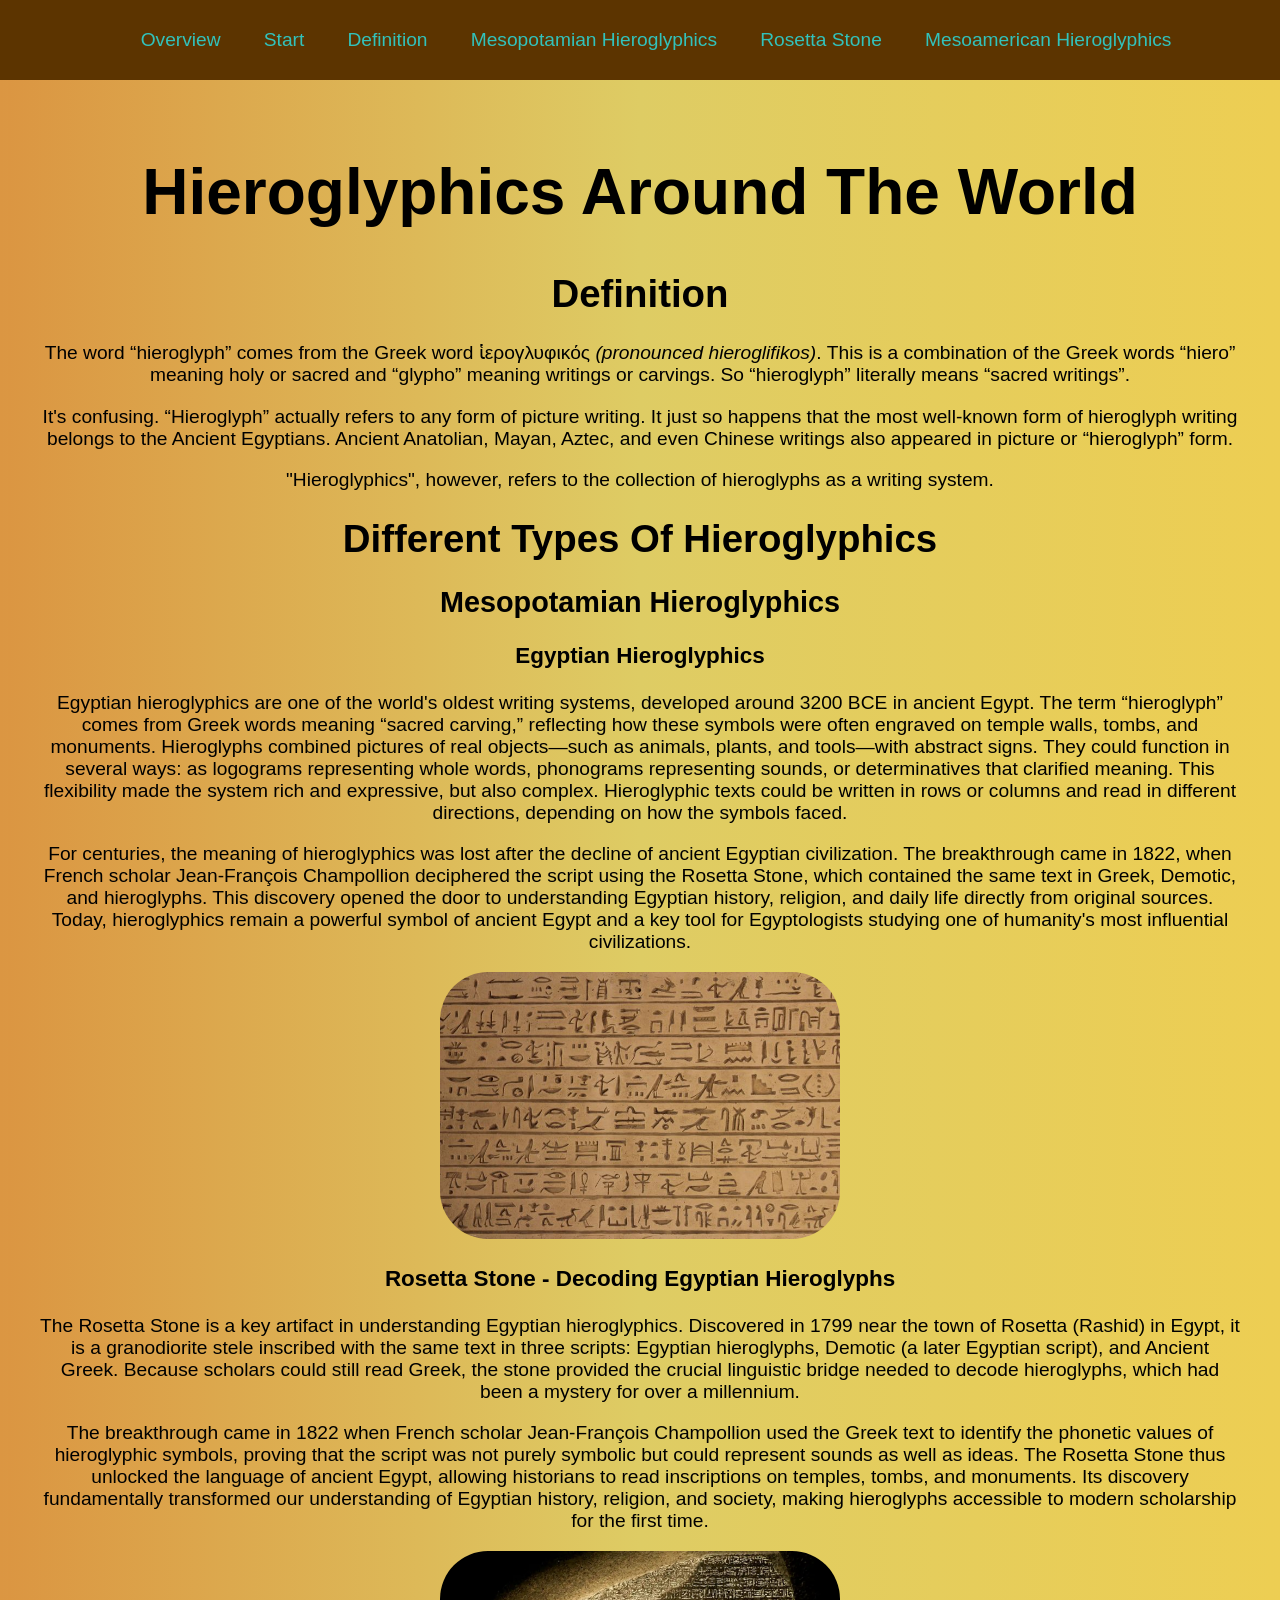
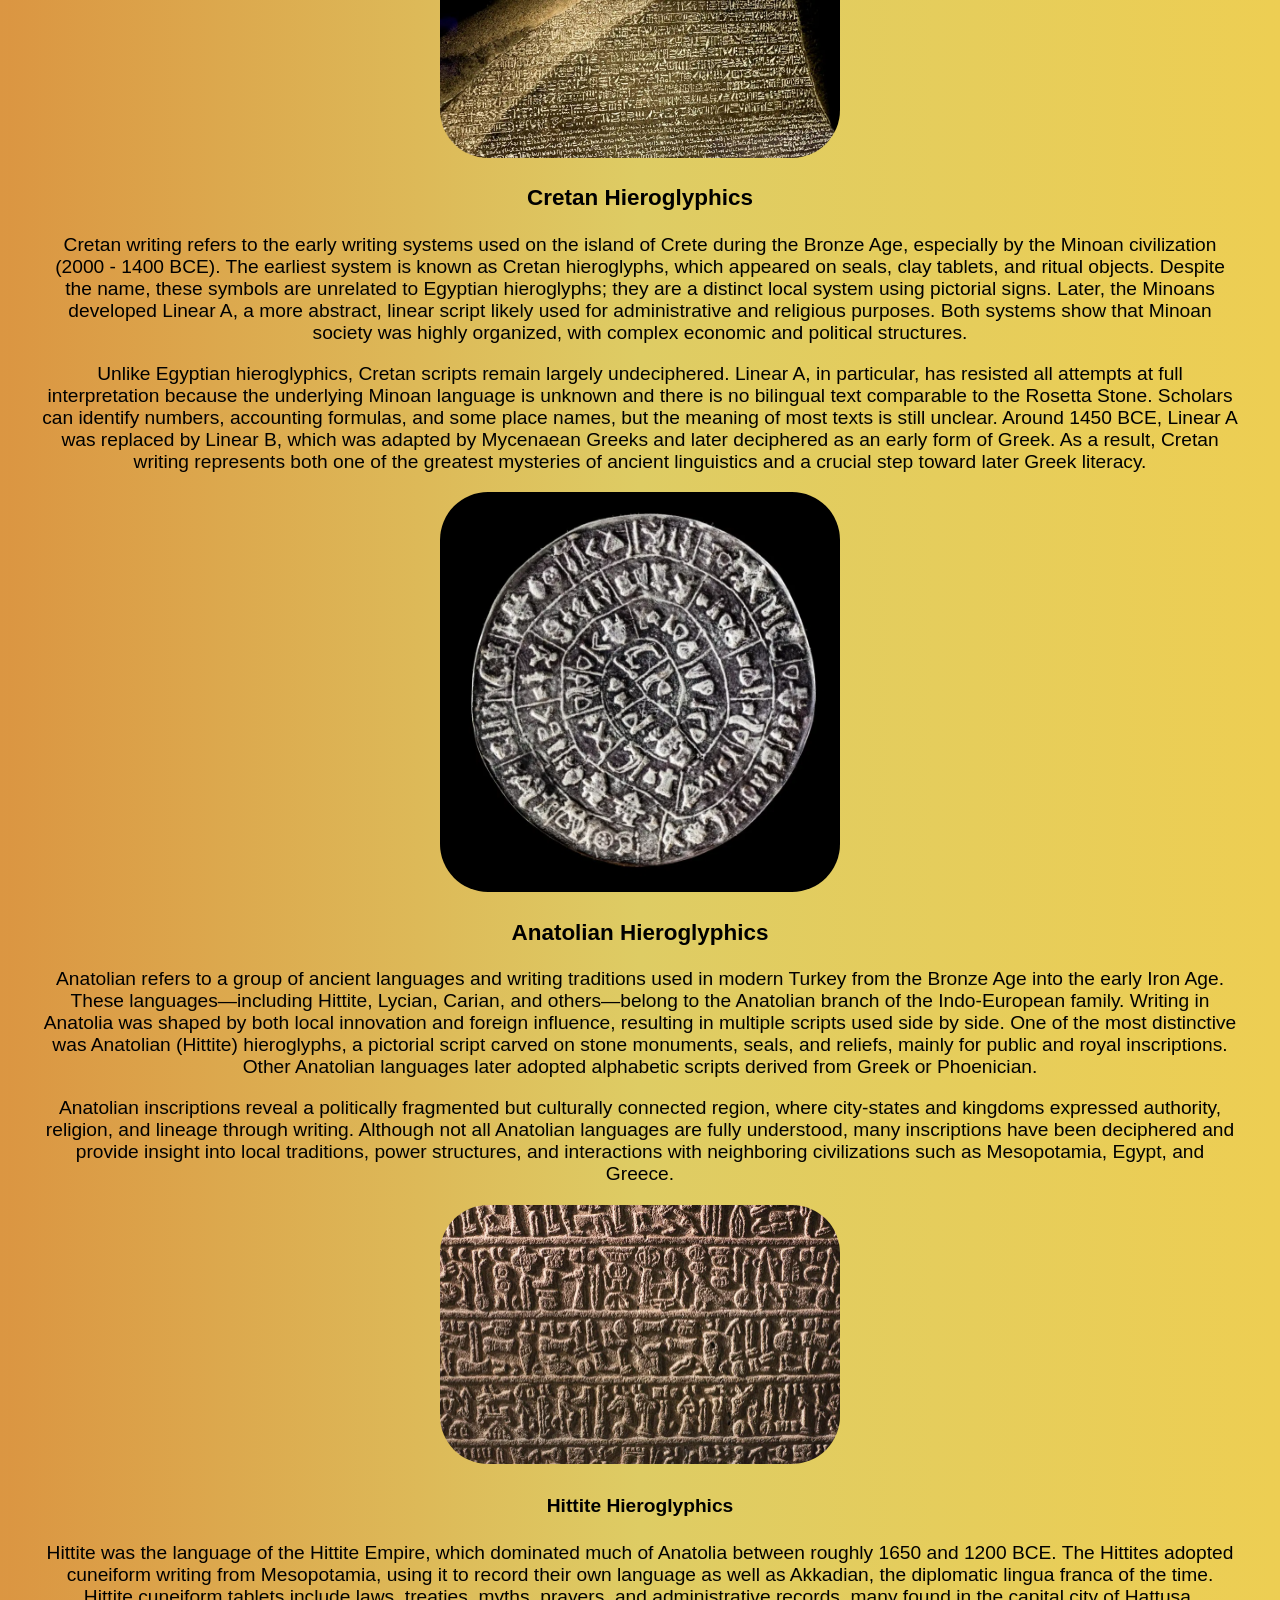
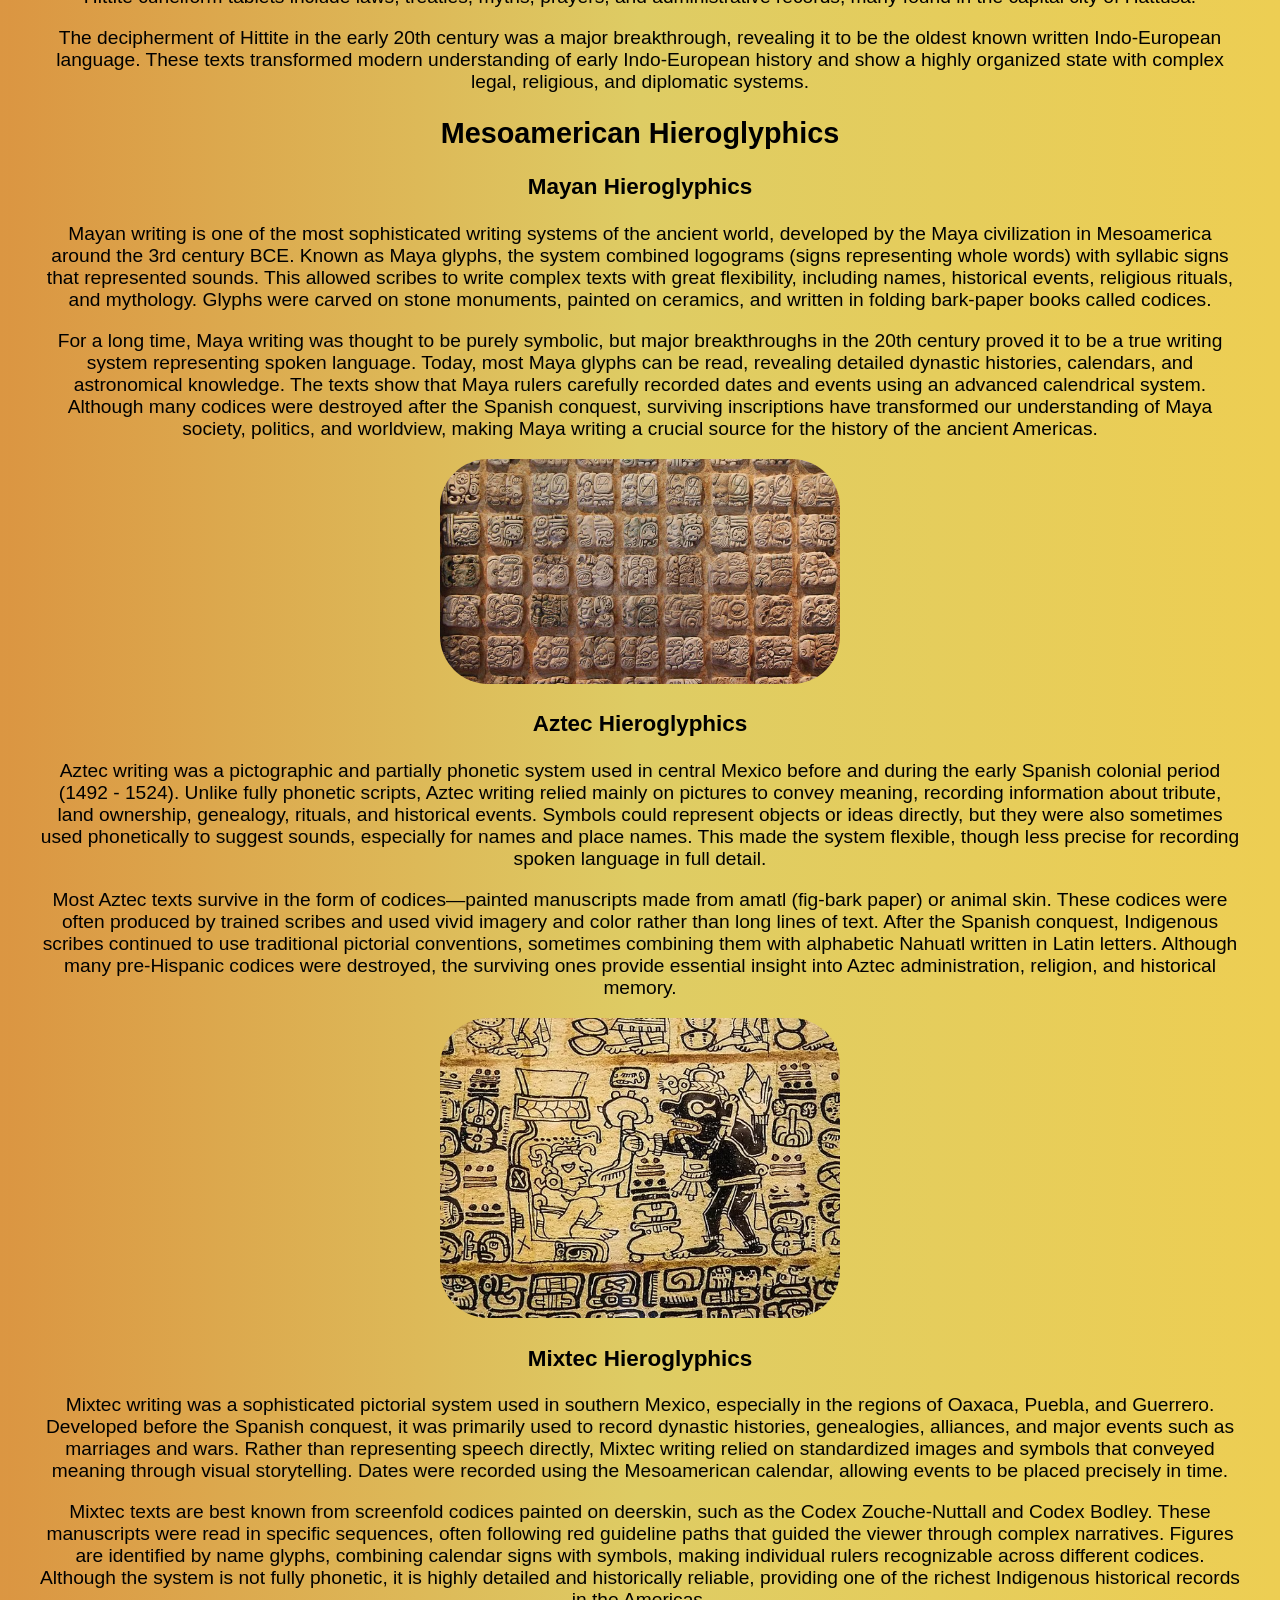
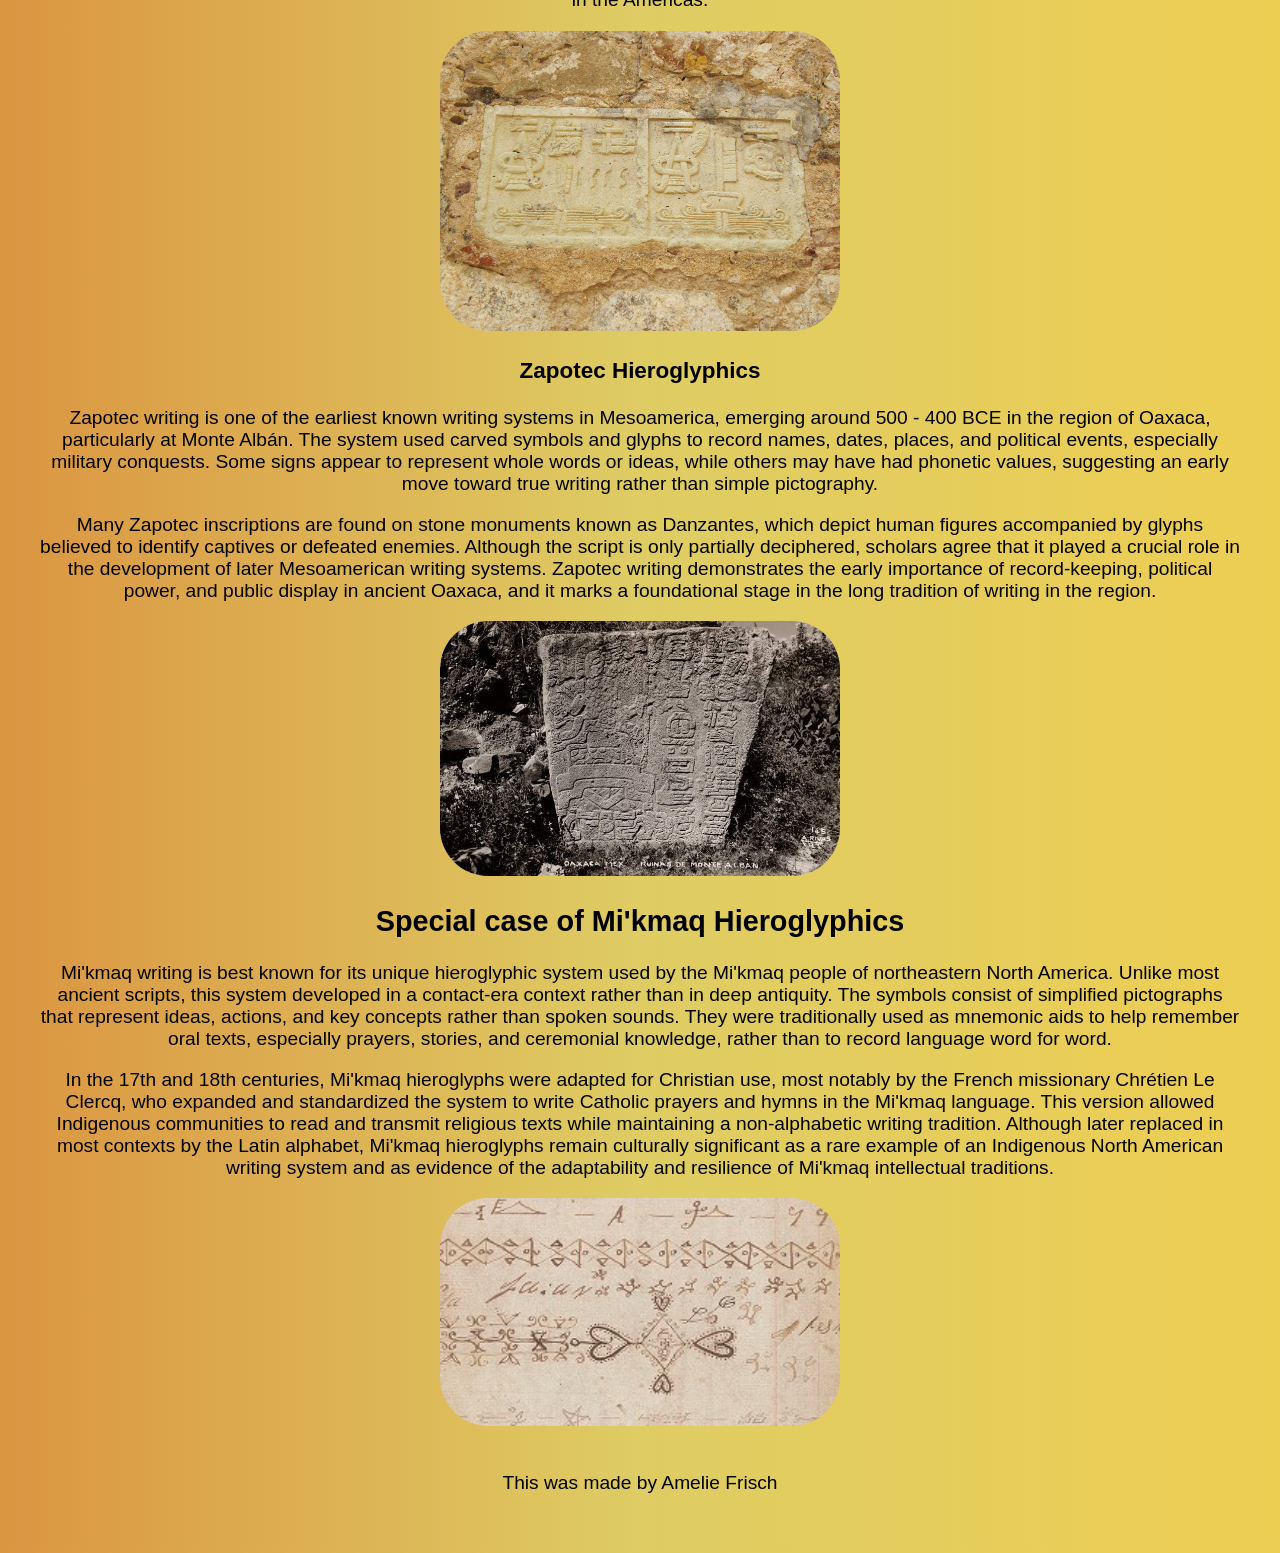
<file: index.html>
<!DOCTYPE html>
<html lang="en">
<head>
    <meta charset="UTF-8">
    <meta name="viewport" content="width=device-width, initial-scale=1.0">
    <link rel="stylesheet" href="style.css"/>
    <title>Hieroglyphics</title>
</head>
<body>
    <div id="nav">
        <p><a href="home.html">Overview</a></p>
        <p><a href="#start">Start</a></p>
        <p><a href="#definition">Definition</a></p>
        <p><a href="#mesopotamian-hieroglyphics">Mesopotamian Hieroglyphics</a></p>
        <p><a href="#rosetta-stone">Rosetta Stone</a></p>
        <p><a href="#mesoamerican-hieroglyphics">Mesoamerican Hieroglyphics</a></p>
    </div>
    <div id="content">
        <h1 id="start">Hieroglyphics Around The World</h1>
        <h1 id="definition">Definition</h1>
            <p>
                The word “hieroglyph” comes from the Greek word ἱερογλυφικός <i>(pronounced hieroglifikos)</i>. This is a combination 
                of the Greek words “hiero” meaning holy or sacred and “glypho” meaning writings or carvings. So “hieroglyph” literally 
                means “sacred writings”.
            </p>
            <p>
                It's confusing. “Hieroglyph” actually refers to any form of picture writing. It just so 
                happens that the most well-known form of hieroglyph writing belongs to the Ancient Egyptians. Ancient Anatolian, Mayan, 
                Aztec, and even Chinese writings also appeared in picture or “hieroglyph” form.
            </p>    
            <p>    
                "Hieroglyphics", however, refers to the collection of hieroglyphs as a writing system.
            </p>
        <h1>Different Types Of Hieroglyphics</h1>
        <h2 id="mesopotamian-hieroglyphics">Mesopotamian Hieroglyphics</h2>
        <h3>Egyptian Hieroglyphics</h3>
            <p>
                Egyptian hieroglyphics are one of the world's oldest writing systems, developed around 
                3200 BCE in ancient Egypt. The term “hieroglyph” comes from Greek words meaning “sacred 
                carving,” reflecting how these symbols were often engraved on temple walls, tombs, and 
                monuments. Hieroglyphs combined pictures of real objects—such as animals, plants, and 
                tools—with abstract signs. They could function in several ways: as logograms representing 
                whole words, phonograms representing sounds, or determinatives that clarified meaning. This 
                flexibility made the system rich and expressive, but also complex. Hieroglyphic texts 
                could be written in rows or columns and read in different directions, depending on how the 
                symbols faced.
            </p>
            <p>
                For centuries, the meaning of hieroglyphics was lost after the decline of ancient Egyptian 
                civilization. The breakthrough came in 1822, when French scholar Jean-François Champollion 
                deciphered the script using the Rosetta Stone, which contained the same text in Greek, Demotic, 
                and hieroglyphs. This discovery opened the door to understanding Egyptian history, religion, and 
                daily life directly from original sources. Today, hieroglyphics remain a powerful symbol of ancient 
                Egypt and a key tool for Egyptologists studying one of humanity's most influential civilizations.
            </p>
            <img src="pics/egypt-hieroglyphics.jpg" class="photo" alt="Egyptian Hieroglyphics">
            <h3 id="rosetta-stone">Rosetta Stone - Decoding Egyptian Hieroglyphs</h3>
                <p>
                    The Rosetta Stone is a key artifact in understanding Egyptian hieroglyphics. Discovered in 1799 
                    near the town of Rosetta (Rashid) in Egypt, it is a granodiorite stele inscribed with the same 
                    text in three scripts: Egyptian hieroglyphs, Demotic (a later Egyptian script), and Ancient Greek. 
                    Because scholars could still read Greek, the stone provided the crucial linguistic bridge needed 
                    to decode hieroglyphs, which had been a mystery for over a millennium.
                </p>
                <p>
                    The breakthrough came in 1822 when French scholar Jean-François Champollion used the Greek text 
                    to identify the phonetic values of hieroglyphic symbols, proving that the script was not purely 
                    symbolic but could represent sounds as well as ideas. The Rosetta Stone thus unlocked the language 
                    of ancient Egypt, allowing historians to read inscriptions on temples, tombs, and monuments. Its 
                    discovery fundamentally transformed our understanding of Egyptian history, religion, and society, 
                    making hieroglyphs accessible to modern scholarship for the first time.
                </p>
            <img src="pics/rosetta-stone.jpg" class="photo" alt="Rosetta Stone">
        <h3>Cretan Hieroglyphics</h3>
            <p>
                Cretan writing refers to the early writing systems used on the island of Crete during the Bronze Age, 
                especially by the Minoan civilization (2000 - 1400 BCE). The earliest system is known as Cretan 
                hieroglyphs, which appeared on seals, clay tablets, and ritual objects. Despite the name, these symbols 
                are unrelated to Egyptian hieroglyphs; they are a distinct local system using pictorial signs. Later, the 
                Minoans developed Linear A, a more abstract, linear script likely used for administrative and religious 
                purposes. Both systems show that Minoan society was highly organized, with complex economic and political 
                structures.
            </p>
            <p>
                Unlike Egyptian hieroglyphics, Cretan scripts remain largely undeciphered. Linear A, in particular, has resisted 
                all attempts at full interpretation because the underlying Minoan language is unknown and there is no bilingual 
                text comparable to the Rosetta Stone. Scholars can identify numbers, accounting formulas, and some place names, 
                but the meaning of most texts is still unclear. Around 1450 BCE, Linear A was replaced by Linear B, which was 
                adapted by Mycenaean Greeks and later deciphered as an early form of Greek. As a result, Cretan writing 
                represents both one of the greatest mysteries of ancient linguistics and a crucial step toward later Greek literacy.
            </p>
        <img src="pics/cretan-hieroglyphics.jpg" class="photo" alt="Cretan Hieroglyphics">
        <h3>Anatolian Hieroglyphics</h3>
            <p>
                Anatolian refers to a group of ancient languages and writing traditions used in modern Turkey
                from the Bronze Age into the early Iron Age. These languages—including Hittite, Lycian, Carian, and others—belong
                to the Anatolian branch of the Indo-European family. Writing in Anatolia was shaped by both local innovation 
                and foreign influence, resulting in multiple scripts used side by side. One of the most distinctive was 
                Anatolian (Hittite) hieroglyphs, a pictorial script carved on stone monuments, seals, and reliefs, mainly for 
                public and royal inscriptions. Other Anatolian languages later adopted alphabetic scripts derived from Greek 
                or Phoenician.
            </p>
            <p>
                Anatolian inscriptions reveal a politically fragmented but culturally connected region, where city-states and 
                kingdoms expressed authority, religion, and lineage through writing. Although not all Anatolian languages are 
                fully understood, many inscriptions have been deciphered and provide insight into local traditions, power structures,
                 and interactions with neighboring civilizations such as Mesopotamia, Egypt, and Greece.
            </p>
        <img src="pics/anatolian-hieroglyphics.jpg" class="photo" alt="Anatolian Hieroglyphics">
        <h4>Hittite Hieroglyphics</h4>
        <p>
            Hittite was the language of the Hittite Empire, which dominated much of Anatolia between roughly 1650 and 1200 BCE. 
            The Hittites adopted cuneiform writing from Mesopotamia, using it to record their own language as well as Akkadian, 
            the diplomatic lingua franca of the time. Hittite cuneiform tablets include laws, treaties, myths, prayers, and administrative 
            records, many found in the capital city of Hattusa.
        </p>
        <p>
            The decipherment of Hittite in the early 20th century was a major breakthrough, revealing it to be the oldest known written 
            Indo-European language. These texts transformed modern understanding of early Indo-European history and show a highly organized 
            state with complex legal, religious, and diplomatic systems.
        </p>
        <h2 id="mesoamerican-hieroglyphics">Mesoamerican Hieroglyphics</h2>
        <h3>Mayan Hieroglyphics</h3>
            <p>
                Mayan writing is one of the most sophisticated writing systems of the ancient world, developed by the Maya civilization in 
                Mesoamerica around the 3rd century BCE. Known as Maya glyphs, the system combined logograms (signs representing whole words) 
                with syllabic signs that represented sounds. This allowed scribes to write complex texts with great flexibility, including 
                names, historical events, religious rituals, and mythology. Glyphs were carved on stone monuments, painted on ceramics, and 
                written in folding bark-paper books called codices.
            </p>
            <p>
                For a long time, Maya writing was thought to be purely symbolic, but major breakthroughs in the 20th century proved it to be 
                a true writing system representing spoken language. Today, most Maya glyphs can be read, revealing detailed dynastic histories, 
                calendars, and astronomical knowledge. The texts show that Maya rulers carefully recorded dates and events using an advanced 
                calendrical system. Although many codices were destroyed after the Spanish conquest, surviving inscriptions have transformed 
                our understanding of Maya society, politics, and worldview, making Maya writing a crucial source for the history of the ancient 
                Americas.
            </p>
        <img src="pics/mayan-hieroglyphics.jpg" class="photo" alt="Mayan Hieroglyphics">
        <h3>Aztec Hieroglyphics</h3>
            <p>
                Aztec writing was a pictographic and partially phonetic system used in central Mexico before and during the early Spanish colonial 
                period (1492 - 1524). Unlike fully phonetic scripts, Aztec writing relied mainly on pictures to convey meaning, recording information 
                about tribute, land ownership, genealogy, rituals, and historical events. Symbols could represent objects or ideas directly, but they were also 
                sometimes used phonetically to suggest sounds, especially for names and place names. This made the system flexible, though less 
                precise for recording spoken language in full detail.
            </p>
            <p>
                Most Aztec texts survive in the form of codices—painted manuscripts made from amatl (fig-bark paper) or animal skin. These codices 
                were often produced by trained scribes and used vivid imagery and color rather than long lines of text. After the Spanish conquest, 
                Indigenous scribes continued to use traditional pictorial conventions, sometimes combining them with alphabetic Nahuatl written in 
                Latin letters. Although many pre-Hispanic codices were destroyed, the surviving ones provide essential insight into Aztec administration, 
                religion, and historical memory.
            </p>
        <img src="pics/aztec-hieroglyphics.jpg" class="photo" alt="Aztec Hieroglyphics">
        <h3>Mixtec Hieroglyphics</h3>
            <p>
                Mixtec writing was a sophisticated pictorial system used in southern Mexico, especially in the regions of Oaxaca, Puebla, and Guerrero. 
                Developed before the Spanish conquest, it was primarily used to record dynastic histories, genealogies, alliances, and major events such 
                as marriages and wars. Rather than representing speech directly, Mixtec writing relied on standardized images and symbols that conveyed 
                meaning through visual storytelling. Dates were recorded using the Mesoamerican calendar, allowing events to be placed precisely in time.
            </p>
            <p>
                Mixtec texts are best known from screenfold codices painted on deerskin, such as the Codex Zouche-Nuttall and Codex Bodley. These manuscripts 
                were read in specific sequences, often following red guideline paths that guided the viewer through complex narratives. Figures are identified 
                by name glyphs, combining calendar signs with symbols, making individual rulers recognizable across different codices. Although the system is 
                not fully phonetic, it is highly detailed and historically reliable, providing one of the richest Indigenous historical records in the Americas.
            </p>
        <img src="pics/mixtec-hieroglyphics.jpg" class="photo" alt="Mixtec Hieroglyphics">
        <h3>Zapotec Hieroglyphics</h3>
            <p>
                Zapotec writing is one of the earliest known writing systems in Mesoamerica, emerging around 500 - 400 BCE in the region of Oaxaca, particularly 
                at Monte Albán. The system used carved symbols and glyphs to record names, dates, places, and political events, especially military conquests. Some 
                signs appear to represent whole words or ideas, while others may have had phonetic values, suggesting an early move toward true writing rather than 
                simple pictography.
            </p>
            <p>
                Many Zapotec inscriptions are found on stone monuments known as Danzantes, which depict human figures accompanied by glyphs believed to identify 
                captives or defeated enemies. Although the script is only partially deciphered, scholars agree that it played a crucial role in the development of 
                later Mesoamerican writing systems. Zapotec writing demonstrates the early importance of record-keeping, political power, and public display in 
                ancient Oaxaca, and it marks a foundational stage in the long tradition of writing in the region.
            </p>
            <p>
        <img src="pics/zapotec-hieroglyphics.jpg" class="photo" alt="Zapotec Hieroglyphics">
        <h2 id="mikmaq-hieroglyphics">Special case of Mi'kmaq Hieroglyphics</h2>
            <p>
                Mi'kmaq writing is best known for its unique hieroglyphic system used by the Mi'kmaq people of northeastern North America. Unlike most ancient scripts, 
                this system developed in a contact-era context rather than in deep antiquity. The symbols consist of simplified pictographs that represent ideas, actions, 
                and key concepts rather than spoken sounds. They were traditionally used as mnemonic aids to help remember oral texts, especially prayers, stories, and 
                ceremonial knowledge, rather than to record language word for word.
            </p>
            <p>
                In the 17th and 18th centuries, Mi'kmaq hieroglyphs were adapted for Christian use, most notably by the French missionary Chrétien Le Clercq, who expanded 
                and standardized the system to write Catholic prayers and hymns in the Mi'kmaq language. This version allowed Indigenous communities to read and transmit 
                religious texts while maintaining a non-alphabetic writing tradition. Although later replaced in most contexts by the Latin alphabet, Mi'kmaq hieroglyphs 
                remain culturally significant as a rare example of an Indigenous North American writing system and as evidence of the adaptability and resilience of Mi'kmaq 
                intellectual traditions.
            </p>
        <img src="pics/mikmaq-hieroglyphics.jpg" class="photo" alt="Mi'kmaq Hieroglyphics">
        <p><br>
            This was made by Amelie Frisch 
        </p>
    </div>
</body>
</html>
</file>
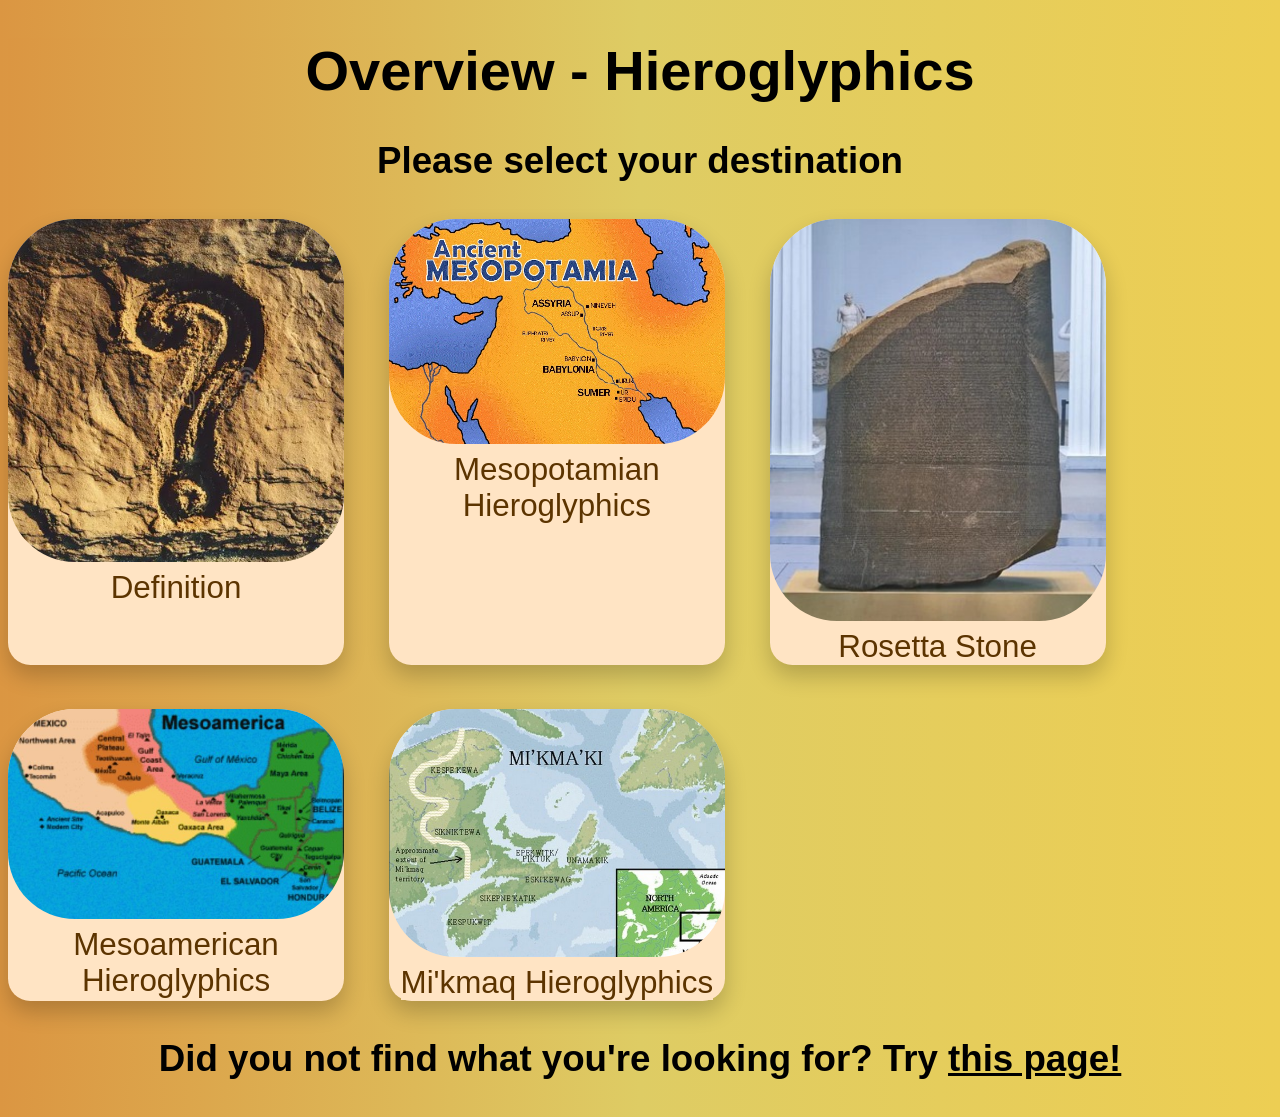
<file: home.html>
<!DOCTYPE html>
<html lang="en">
<head>
    <meta charset="UTF-8">
    <meta name="viewport" content="width=device-width, initial-scale=1.0">
    <link rel="stylesheet" href="homeStyle.css"/>
    <title>Hieroglyphics Overview</title>
</head>
<body>
    <h1 id="big">Overview - Hieroglyphics</h1>
    <h3>Please select your destination</h3>
    <div class="mothercard">
        <div class="card">
            <img src="pics/definition.jpg" alt="Question mark" class="photo">
            <div class="container">
                <a href="index.html#definition" class="text">Definition</a>
            </div>
        </div>
        <div class="card">
            <img src="pics/mesopotamian-overview.jpg" alt="Map Mesopotamia" class="photo">
            <div class="container">
                <a href="index.html#mesopotamian-hieroglyphics" class="text">Mesopotamian Hieroglyphics</a>
            </div>
        </div>
        <div class="card">
            <img src="pics/rosetta-stone-overview.jpg" alt="Rosetta Stone" class="photo">
            <div class="container">
                <a href="index.html#rosetta-stone" class="text">Rosetta Stone</a>
            </div>
        </div>
        <div class="card">
            <img src="pics/mesoamerican-overview.jpg" alt="Map Mesoamerica" class="photo">
            <div class="container">
                <a href="index.html#mesoamerican-hieroglyphics" class="text">Mesoamerican Hieroglyphics</a>
            </div>
        </div>
        <div class="card">
            <img src="pics/mikmaq-overview.jpg" alt="mikmaq hieroglyphics" class="photo">
            <div class="container">
                <a href="index.html#mikmaq-hieroglyphics" class="text">Mi'kmaq Hieroglyphics</a>
            </div>
        </div>
    </div>
    <h3>
        Did you not find what you're looking for? Try <a href="https://www.google.com/">this page!</a>
    </h3>
</body>
</html>
</file>
<file: style.css>
html, body {
  font-family: Optima, Segoe, Segoe UI, Candara, Calibri, Arial, sans-serif;
  background: linear-gradient(90deg,rgba(219, 150, 66, 1) 0%,
  rgba(222, 204, 100, 1) 50%, rgba(237, 206, 83, 1) 100%);
  text-align: center;
}
#nav {
  position: fixed;
  top: 0;
  left: 0;
  width: 100%;
  background: #5c3400;
  display: flex;
  align-items: center;
  justify-content: center;
  gap: 1.5rem;
  padding: 0.8rem 1rem;
  z-index: 1000;
}

#nav h1 {
  font-size: 1.4rem;
  color: lch(54.15% 34.03 189.36);
  margin: 0 1rem 0 0;
  white-space: nowrap;
}

#nav a {
  font-size: 1.2rem;
  color: oklab(73.977% -0.11531 -0.0204);
  text-decoration: none;
  padding: 0.3rem 0.6rem;
  border-radius: 4px;
  transition: font-size 1s;
}

#nav a:hover {
  background-color: bisque;
  color: #5c3400;
  font-size: 1.3rem;
}

/* CONTENT */
#content {
  margin-top: 5rem; /* space for fixed navbar */
  padding: 2rem;
  font-size: 1.2rem;
  text-align: center;
}
#big {
  font-size: 2rem;
}
.dropdown {
  position: relative;
}

.dropbtn {
  cursor: pointer;
}

/* Hidden dropdown menu */
.dropdown-content {
  display: none;
  position: absolute;
  top: 100%;
  left: 0;
  background-color: #5c3400;
  min-width: 120px;
  box-shadow: 0 4px 8px rgba(0,0,0,0.3);
  z-index: 1001;
}

/* Dropdown links */
.dropdown-content a {
  display: block;
  padding: 0.5rem;
  font-size: 1rem;
  color: oklab(73.977% -0.11531 -0.0204);
  text-align: center;
}

.dropdown-content a:hover {
  background-color: bisque;
  color: #5c3400;
}

/* Show dropdown on hover */
.dropdown:hover .dropdown-content {
  display: block;
}
.photo {
  width: 25rem;
  border-radius: 3rem;
  text-align: center;
  transition: width 1s;
}
.photo:hover {
  width: 30rem;
}
#start {
  font-size: 4rem;
}
</file>
<file: homeStyle.css>
html, body {
    font-family: Optima, Segoe, Segoe UI, Candara, Calibri, Arial, sans-serif;
    background: linear-gradient(90deg,rgba(219, 150, 66, 1) 0%,
    rgba(222, 204, 100, 1) 50%, rgba(237, 206, 83, 1) 100%);
    font-size: 1.4rem;
    text-align: center;
}
img {
    width: 15rem;
    border-radius: 3rem;
}
#big {
    font-size: 2.5rem;
}
.card {
    box-shadow: 0 0.5rem 1rem 0 rgba(0,0,0,0.2);
    transition: 0.3s;
    width: 15rem;
    border-top-left-radius: 3rem;
    border-top-right-radius: 3rem;
    border-bottom-left-radius: 1rem;
    border-bottom-right-radius: 1rem;
    background-color: bisque;
}
.card:hover {
    box-shadow: 0 1% 2% 0 rgba(0,0,0,0.2);
}
.container > a {
    background-color: bisque;
    text-decoration: none;
    color: #5c3400;
}
a {
    color: black;
}
.mothercard {
    display: flex;
    flex-wrap: wrap;
    gap: 2rem;
}
</file>
